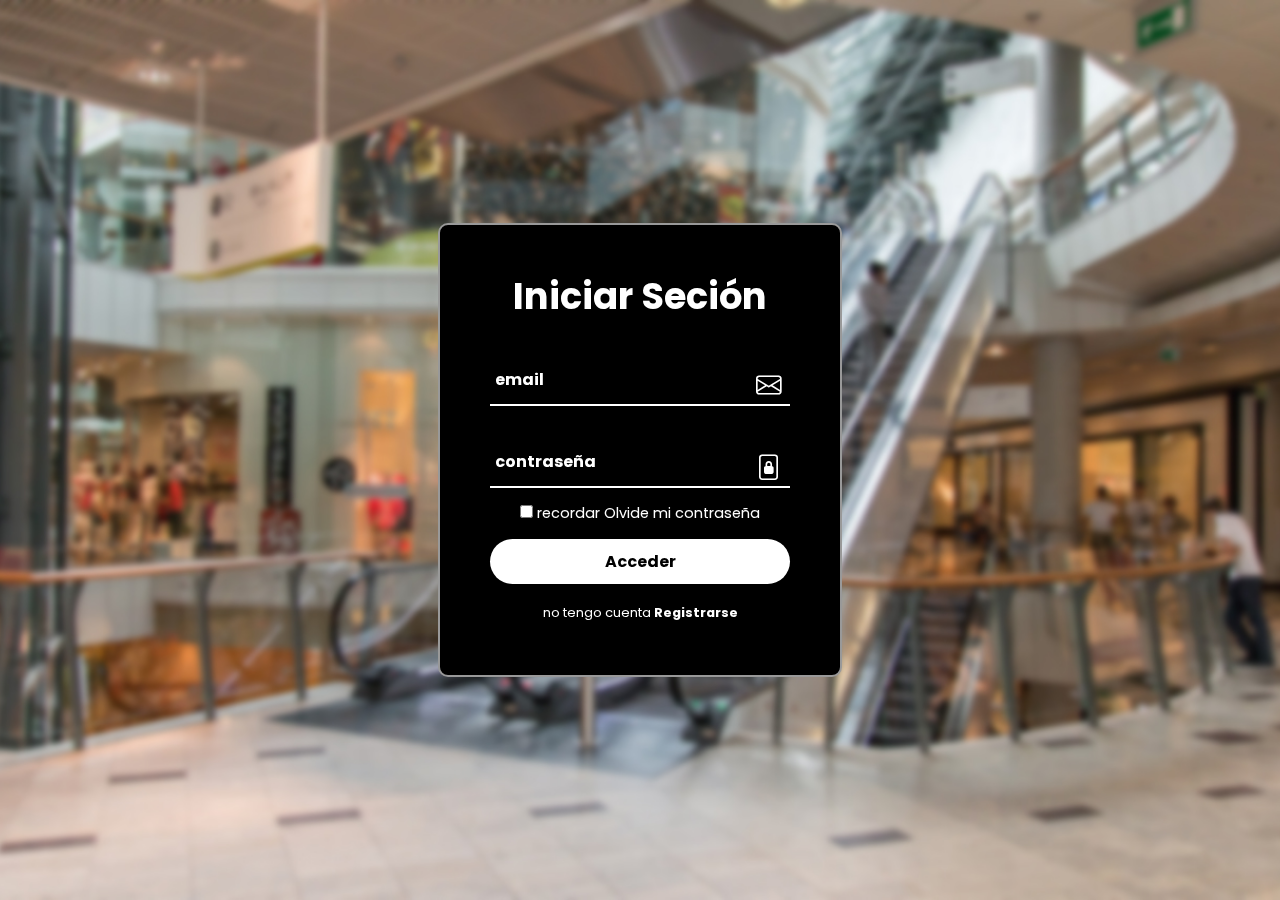
<file: login.html>
<html lang="en">
<head>
    <meta charset="UTF-8">
    <link rel="stylesheet" href="login.css">
    <link rel="stylesheet" href="https://cdn.jsdelivr.net/npm/bootstrap-icons@1.11.2/font/bootstrap-icons.min.css">
    <meta name="viewport" content="width=device-width, initial-scale=1.0">
    <title>BlemBoo | login</title>
</head>
<body>
    <section>
        <div class="contenedor">
            <div class="formulario">
                <form action="#">
                    <h2>Iniciar Seción</h2>

                    <div class="input-contenedor">
                        <i class="bi bi-envelope"></i>
                        <input type="email" required>
                        <label for="#">email</label>
                    </div>

                    <div class="input-contenedor">
                        <i class="bi bi-file-lock2"></i>
                        <input type="password" required>
                        <label for="#">contraseña</label>
                    </div>

                    <div class="olvidar">
                        <label for="#">
                            <input type="checkbox"> recordar
                            <a href="#">Olvide mi contraseña</a>
                        </label>
                    </div>
                </form>

                <div>
                    <button>Acceder</button>
                    <div class="registrar">
                        <p>no tengo cuenta <a href="registro.html">Registrarse</a></p>
                    </div>
                </div>
            </div>
        </div>
    </section>
    
</body>
</html>
</file>
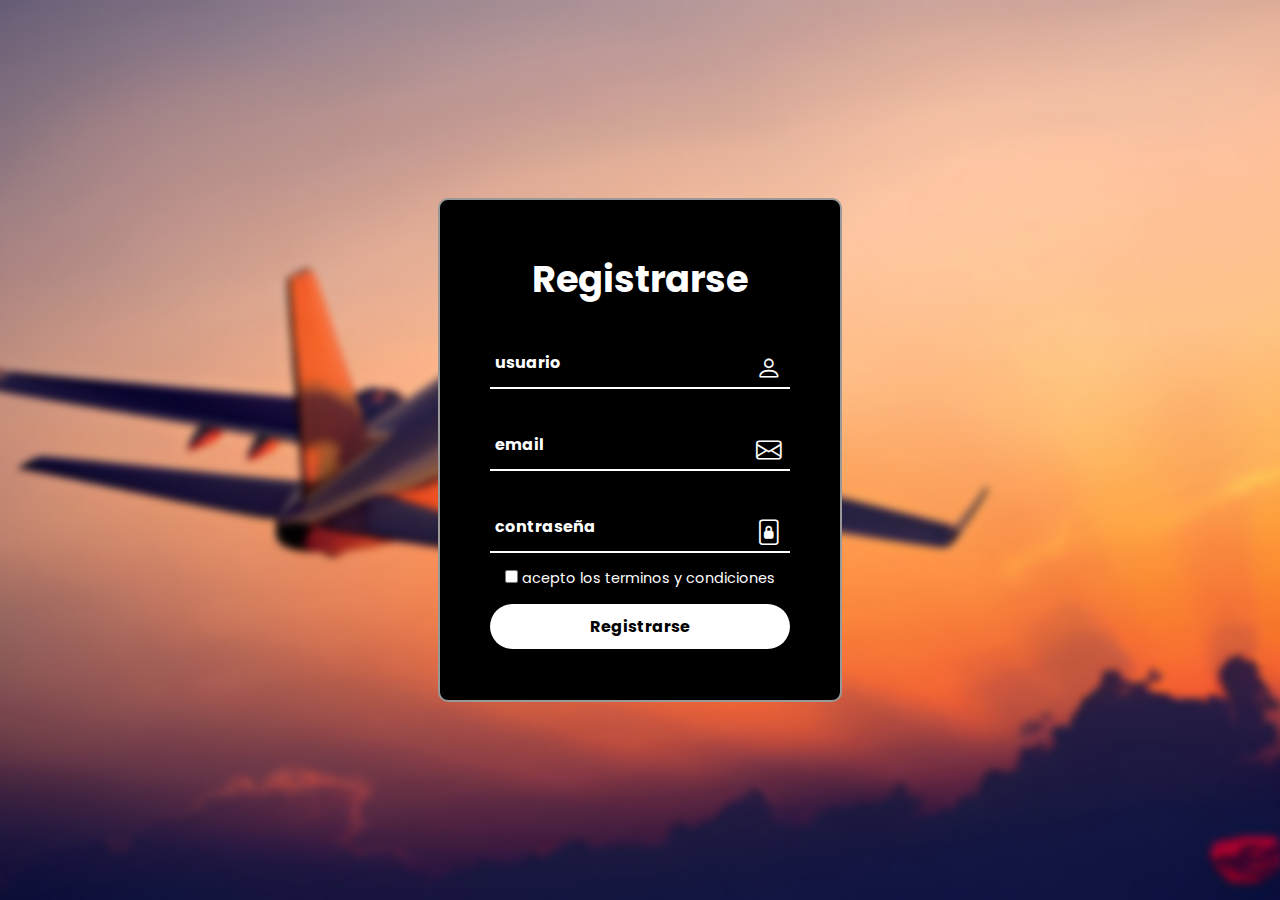
<file: registro.html>
<html lang="en">
<head>
    <meta charset="UTF-8">
    <link rel="stylesheet" href="registro.css">
    <link rel="stylesheet" href="https://cdn.jsdelivr.net/npm/bootstrap-icons@1.11.2/font/bootstrap-icons.min.css">
    <meta name="viewport" content="width=device-width, initial-scale=1.0">
    <title>BlemBoo | login</title>
</head>
<body>
    <section>
        <div class="contenedor">
            <div class="formulario">
                <form action="#">
                    <h2>Registrarse</h2>

                    <div class="input-contenedor">
                        <i class="bi bi-person"></i>
                        <input type="text" required>
                        <label for="#">usuario</label>
                    </div>

                    <div class="input-contenedor">
                        <i class="bi bi-envelope"></i>
                        <input type="email" required>
                        <label for="#">email</label>
                    </div>

                    <div class="input-contenedor">
                        <i class="bi bi-file-lock2"></i>
                        <input type="password" required>
                        <label for="#">contraseña</label>
                    </div>

                    <div class="olvidar">
                        <label for="#">
                            <input type="checkbox"> acepto los terminos y condiciones
                        </label>
                    </div>
                </form>

                <div>
                    <button>Registrarse</button>

                </div>
            </div>
        </div>
    </section>
    
</body>
</html>
</file>
<file: login.css>
@import url('https://fonts.googleapis.com/css2?family=Poppins:wght@600&display=swap');
@import url('https://fonts.googleapis.com/css2?family=Poppins:wght@700&display=swap');
*{
    font-family: 'Poppins';
    padding: 0;
    margin: 0;
}

section{
    display: flex;
    justify-content: center;
    align-items: center;
    width: 100%;
    min-height: 100vh;
    background: url(fondo_login.jpg) no-repeat;
    background-position: center;
    background-size: cover;
    backdrop-filter: blur(20px);
}

.contenedor{
    position: relative;
    width: 400px;
    background-color: black;
    border: 2px solid rgba(255, 255, 255, .6);
    border-radius: 10px;
    height: 450px;
    display: flex;
    justify-content: center;
    align-items: center;
}
.contenedor h2{
    font-size: 2.3rem;
    color: #fff;
    text-align: center;
}
.input-contenedor{
    position: relative;
    margin: 30px 0;
    width: 300px;
    border-bottom: 2px solid #fff;
}
.input-contenedor label{
    position: absolute;
    top: 50%;
    left: 5px;
    transform: translateY(-50%);
    color: #fff;
    font-size: 1rem;
    pointer-events: none;
    transition: .6s;
    font-weight: bold;
}
input:focus ~ label,
input:valid ~ label{
    top: -2px;
}

.input-contenedor input{
    width: 100%;
    height: 50px;
    background-color: transparent;
    border: none;
    outline: none;
    font-size: 1rem;
    padding: - 35px 0 5px;
    color: #fff;
}
.input-contenedor i{
    position: absolute;
    color: #fff;
    font-size: 1.6rem;
    top: 19px;
    right: 8px;
}
.olvidar{
    margin: -15px 0 15px;
    font-size: .9rem;
    color: #fff;
    display: flex;
    justify-content: center;
}
.olvidar input label{
    margin: 3px;
}
.olvidar label a{
    color: #fff;
    text-decoration: none;
    transition: .3s;
    font-size: .9rem;
}
.olvidar label a:hover{
    text-decoration: underline;
}

button{
    width: 100%;
    height: 45px;
    border-radius: 40px;
    background-color: #fff;
    border: none;
    font-weight: bold;
    cursor: pointer;
    outline: none;
    font-size: 1rem;
    transition: .4s;
}
button:hover{
    opacity: .9;
}
.registrar{
    font-size: .8rem;
    color: #fff;
    text-align: center;
    margin: 20px 0 10px;
}
.registrar p a{
    text-decoration: none;
    color: #fff;
    font-weight: bold;
    transition: .3s;

}
.registrar p a:hover{
    text-decoration: underline;
}
</file>
<file: registro.css>
@import url('https://fonts.googleapis.com/css2?family=Poppins:wght@600&display=swap');
@import url('https://fonts.googleapis.com/css2?family=Poppins:wght@700&display=swap');
*{
    font-family: 'Poppins';
    padding: 0;
    margin: 0;
}

section{
    display: flex;
    justify-content: center;
    align-items: center;
    width: 100%;
    min-height: 100vh;
    background: url(fondo_registro.jpg) no-repeat;
    background-position: center;
    background-size: cover;
}

.contenedor{
    position: relative;
    width: 400px;
    background-color: black;
    border: 2px solid rgba(255, 255, 255, .6);
    border-radius: 10px;
    height: 500px;
    display: flex;
    justify-content: center;
    align-items: center;
}
.contenedor h2{
    font-size: 2.3rem;
    color: #fff;
    text-align: center;
}
.input-contenedor{
    position: relative;
    margin: 30px 0;
    width: 300px;
    border-bottom: 2px solid #fff;
}
.input-contenedor label{
    position: absolute;
    top: 50%;
    left: 5px;
    transform: translateY(-50%);
    color: #fff;
    font-size: 1rem;
    pointer-events: none;
    transition: .6s;
    font-weight: bold;
}
input:focus ~ label,
input:valid ~ label{
    top: -2px;
}

.input-contenedor input{
    width: 100%;
    height: 50px;
    background-color: transparent;
    border: none;
    outline: none;
    font-size: 1rem;
    padding: - 35px 0 5px;
    color: #fff;
}
.input-contenedor i{
    position: absolute;
    color: #fff;
    font-size: 1.6rem;
    top: 19px;
    right: 8px;
}
.olvidar{
    margin: -15px 0 15px;
    font-size: .9rem;
    color: #fff;
    display: flex;
    justify-content: center;
}
.olvidar input label{
    margin: 3px;
}
.olvidar label a{
    color: #fff;
    text-decoration: none;
    transition: .3s;
    font-size: .9rem;
}
.olvidar label a:hover{
    text-decoration: underline;
}

button{
    width: 100%;
    height: 45px;
    border-radius: 40px;
    background-color: #fff;
    border: none;
    font-weight: bold;
    cursor: pointer;
    outline: none;
    font-size: 1rem;
    transition: .4s;
}
button:hover{
    opacity: .9;
}
.registrar{
    font-size: .8rem;
    color: #fff;
    text-align: center;
    margin: 20px 0 10px;
}
.registrar p a{
    text-decoration: none;
    color: #fff;
    font-weight: bold;
    transition: .3s;

}
.registrar p a:hover{
    text-decoration: underline;
}
</file>
